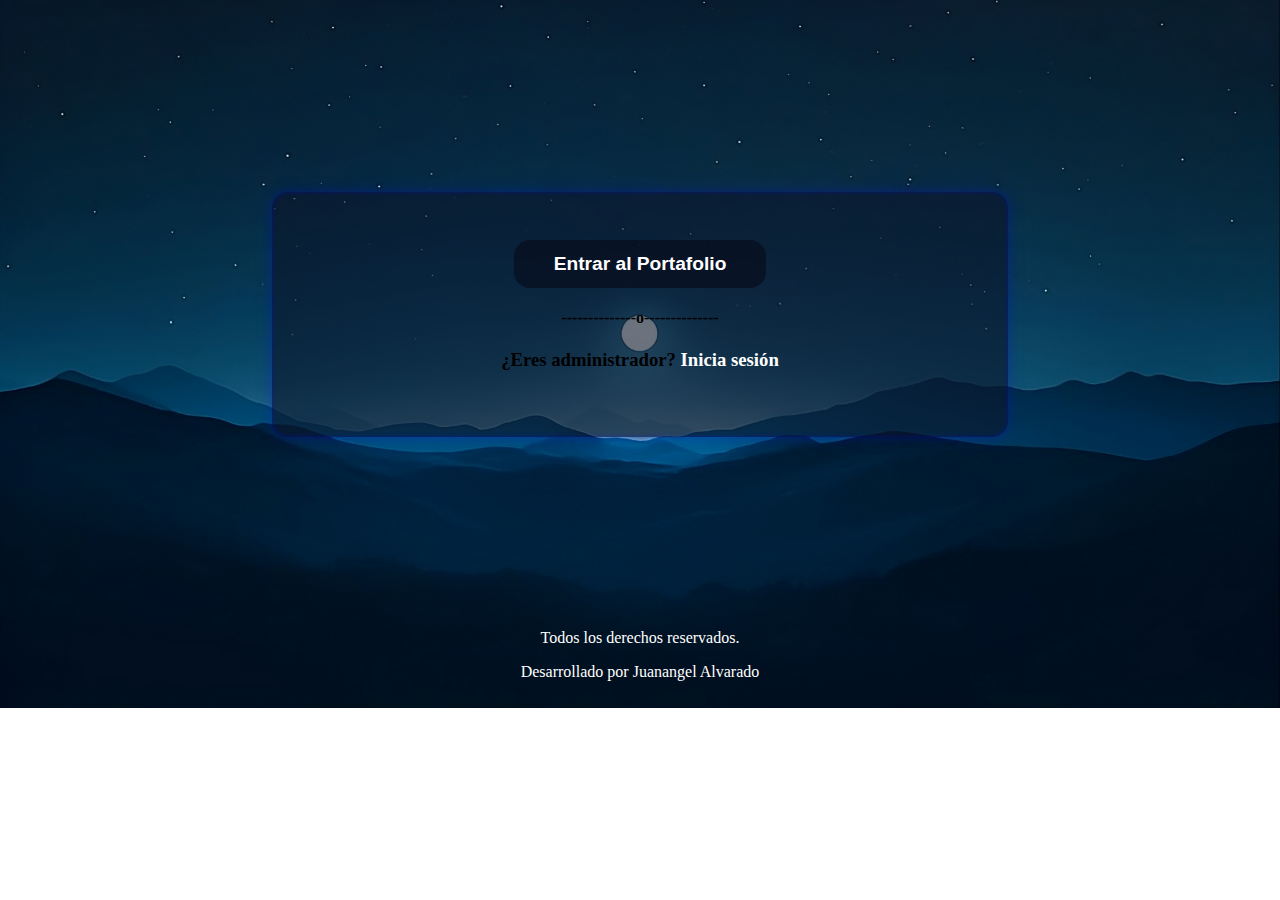
<file: templates/entrada.html>
<!DOCTYPE html>
<html lang="es">
<head>
    <meta charset="UTF-8">
    <meta name="viewport" content="width=device-width, initial-scale=1.0">
    <link rel="stylesheet" href="/static/css/entrada.css">
    <title>Entrada</title>
</head>
<body>

    <main>
        <div class="form_de_entrada">
            <a href="/inicio">
                <button>
                    Entrar al Portafolio
                </button>
            </a>
            <h4>--------------o--------------</h4>
            <h3>¿Eres administrador? <a href="{{entrar_login}}">Inicia sesión</a></h3>
        </div>


    </main>

    <div clas="footer_container">
      <footer>
        <p>Todos los derechos reservados.</p>
        <p>Desarrollado por Juanangel Alvarado</p>
      </footer>
    </div>

</body>
</html>
</file>
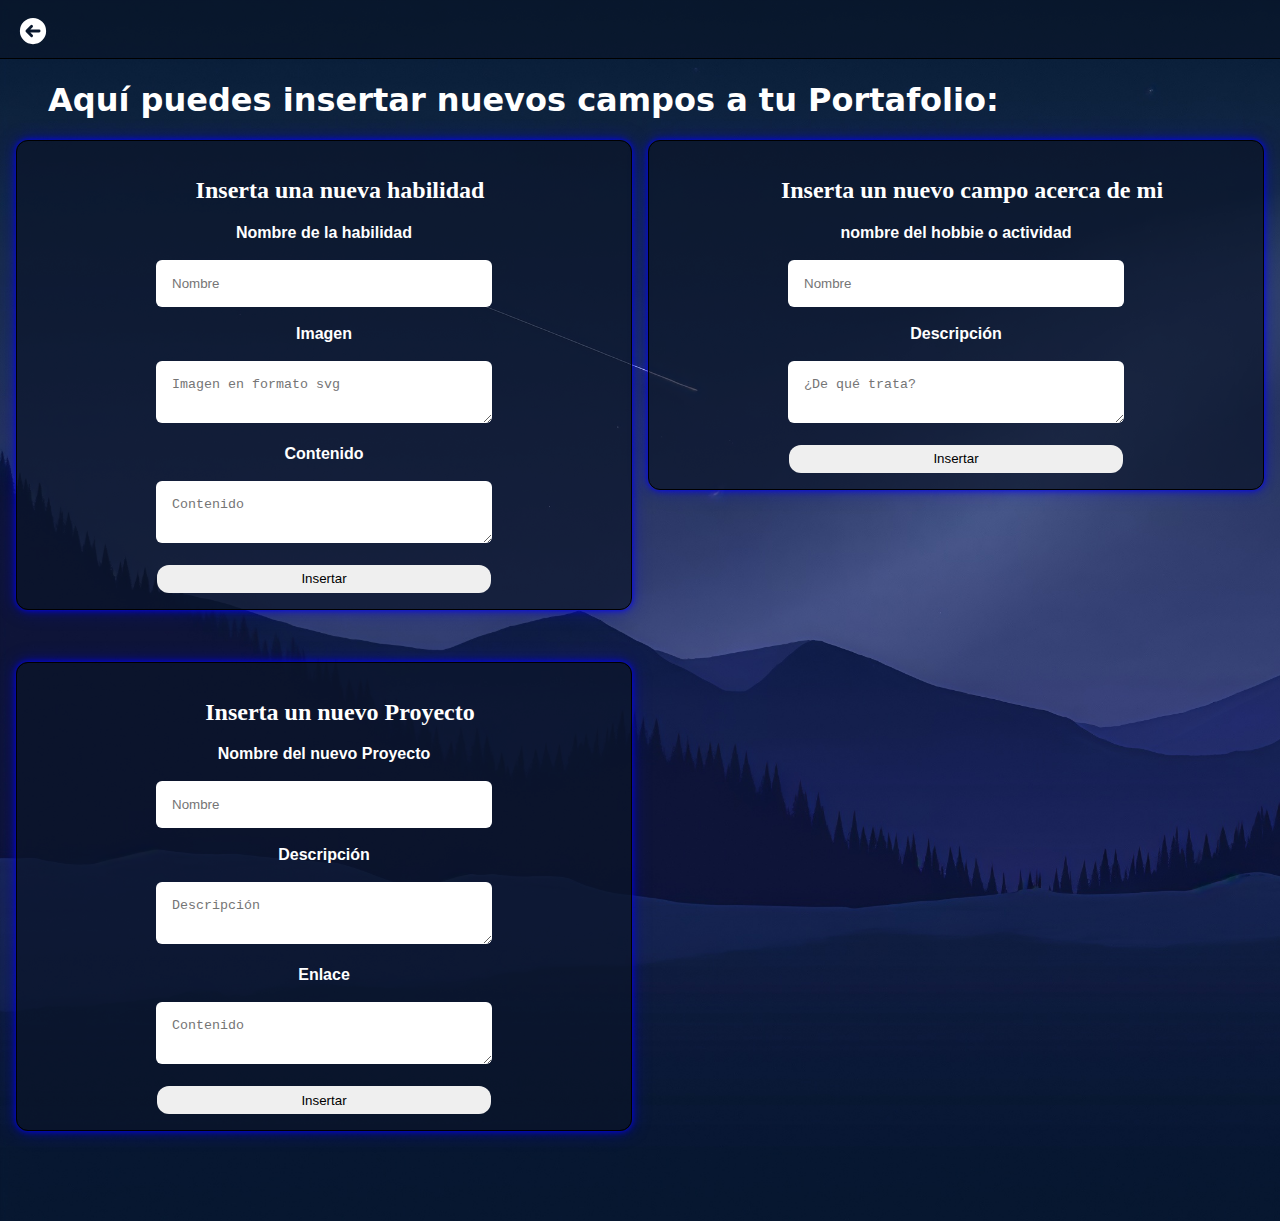
<file: templates/insertar.html>
<!DOCTYPE html>
<html lang="es">

<head>
    <meta charset="UTF-8">
    <meta name="viewport" content="width=device-width, initial-scale=1.0">
    <link rel="stylesheet" href="/static/css/insertar.css">
    <title>Insertar valores</title>
    <style>
        * {
            h1, h2, h3, p, label{
                color:white;
            }
        }
    </style>
</head>

<body>
    <div class="encabezado">
        <a href="/home"><svg xmlns="http://www.w3.org/2000/svg" width="30" height="30" viewBox="0 0 16 16"
                fill="#ffffff">
                <path fill="#ffffff" fill-rule="evenodd"
                    d="M1 8a7 7 0 1 0 14 0A7 7 0 0 0 1 8m10.25.75a.75.75 0 0 0 0-1.5H6.56l1.22-1.22a.75.75 0 0 0-1.06-1.06l-2.5 2.5a.75.75 0 0 0 0 1.06l2.5 2.5a.75.75 0 1 0 1.06-1.06L6.56 8.75z"
                    clip-rule="evenodd" />
            </svg>
        </a>
    </div>

    <h1>Aquí puedes insertar nuevos campos a tu Portafolio:</h1>
    <div class="contenedor_principal">
        <section class="contenedor_insertar">
            <form method='POST'>
                <h2>Inserta una nueva habilidad</h2>
                <label for="nombre">Nombre de la habilidad</label><br><br>
                <input type="text" placeholder="Nombre" name="nombre"><br><br>

                <label for="imagen svg">Imagen</label><br><br>
                <textarea type="text" placeholder="Imagen en formato svg" name="imagen"></textarea><br><br>

                <label for="contenido">Contenido</label><br><br>
                <textarea type="text" placeholder="Contenido" name="contenido"></textarea><br><br>

                <button type="submit">Insertar</button>
            </form>
        </section>

        <section class="contenedor_insertar">
            <form method='POST'>
                <h2>Inserta un nuevo campo acerca de mi</h2>
                <label for="nombre">nombre del hobbie o actividad</label><br><br>
                <input type="text" placeholder="Nombre" name="nombre_actividad"><br><br>

                <label for="imagen svg">Descripción</label><br><br>
                <textarea type="text" placeholder="¿De qué trata?" name="contenido_actividad"></textarea><br><br>
                <button type="submit">Insertar</button>
            </form>
        </section>

        <br><br>

    </div>


    <div class="contenedor_principal">
        <section class="contenedor_insertar">
            <form method='POST'>
                <h2>Inserta un nuevo Proyecto</h2>
                <label for="nombre">Nombre del nuevo Proyecto</label><br><br>
                <input type="text" placeholder="Nombre" name="nombre_proyecto"><br><br>

                <label for="contenido">Descripción</label><br><br>
                <textarea type="text" placeholder="Descripción" name="Descripcion_proyecto"></textarea><br><br>

                <label for="enlace">Enlace</label><br><br>
                <textarea type="text" placeholder="Contenido" name="Enlace_proyecto"></textarea><br><br>

                <button type="submit">Insertar</button>
            </form>
        </section>
    </div>

    <br><br><br><br><br>
</body>

</html>
</file>
<file: static/css/entrada.css>
body{
    margin: 0 auto;
    background-image: url(/static/img/fondo_login.jpeg);
    text-align: center;
    background-size: cover;
    background-position: center;
    background-repeat: no-repeat;
    overflow-y: hidden;
}


.form_de_entrada{
  margin: auto auto;
  background-color: rgba(10, 20, 40, 0.6);
  border-radius: 16px;
  border-color: solid white;
  max-width: 50%;
  opacity: 2;
  padding: 3rem;
  margin-top: 12rem;
  margin-bottom: 12rem;
  box-shadow: inset
    0 0 5px rgba(0, 0, 255, 0.3),
    0 0 10px rgba(0, 0, 255, 0.2),
    0 0 20px rgba(0, 0, 255, 0.1);
}



button {
  padding: 13px;
  padding-inline: 40px;
  background-color: rgba(7, 15, 33, 0.8);
  border: none;
  border-radius: 1rem;
  color: white;
  font-weight: bold;
  font-size: larger;
  cursor: pointer;
  transition: background-color 0.3s ease;
  &:hover{
    box-shadow: inset
        0 0 5px rgba(0, 0, 255, 0.7),
        0 0 10px rgba(0, 0, 255, 0.5),
        0 0 20px rgba(0, 0, 255, 0.3);
    
    background-color: rgba(11, 24, 54, 0.8);
    transform: scale(1.01);
        transition: 0.8s;
    
  }
  
}

a{
    text-decoration: none;
    color:white;
    &:hover{
        text-decoration: underline;
    }
}

footer{
  color:white;
  margin-top: 12rem;
  margin-bottom: 0;
}
</file>
<file: static/css/insertar.css>
body{
    margin:0;
    background-image: url(/static/img/fondo_2.jpg);
    background-size: cover;
    background-repeat: no-repeat;
}

h2{
    margin-left: 2rem;
}

.encabezado{
 display: flex;
 background-color: rgba(10, 20, 40, 0.6);
 padding: 0.1rem;
 font-size: small;
 border-bottom: solid 1px ;

}


.encabezado a{
    margin-left: 1rem;
    font-size: 3rem;
    color:white;
    text-decoration: none;
}

.insertar{
    font-size: 1.7rem;
    margin-left: 45rem;
    &:hover{
        text-decoration: underline;
    }
}


label{
 font-weight: bold;
 font-size: 16px;
 font-family:'Segoe UI', Tahoma, Geneva, Verdana, sans-serif;
}

.numero_telefonico{
 text-decoration: none;
 &:hover{
    text-decoration: underline;
 }
}

.encabezado h1{
    margin-left: 1rem;
}


.cuadro{
    margin:0 auto;
    text-align: center;
    
}

h1{
    margin-left: 3rem;
    font-family:system-ui, -apple-system, BlinkMacSystemFont, 'Segoe UI', Roboto, Oxygen, Ubuntu, Cantarell, 'Open Sans', 'Helvetica Neue', sans-serif;
}

.contenedor_principal{
 margin-left: 1rem;
 margin-right: 1rem;
 display: grid;
 grid-template-columns: repeat(2, 1fr);
 gap: 1rem;
}

.contenedor_insertar{
    display: block;

}

form{
    max-height: rem;
    text-align: center;
    background-color: rgba(10, 20, 40, 0.7);
    padding: 1rem;
    border-radius: 12px;
    border: solid 1px ;
    box-shadow:
    0 0 5px rgba(0, 0, 255, 0.7),
    0 0 10px rgba(0, 0, 255, 0.5),
    0 0 20px rgba(0, 0, 255, 0.3);
}

form input, textarea{
    border: none;
    border-radius: 6px;
    width: 0.4rem;
    padding: 1rem;
    width: 19rem;
}

form button{
    border: none;
    border-radius: 12px;
    padding: 0.4rem;
    padding-inline: 9rem;
    &:hover{
        background-color: rgb(198, 195, 195);
        color: black;
    }
}
</file>
